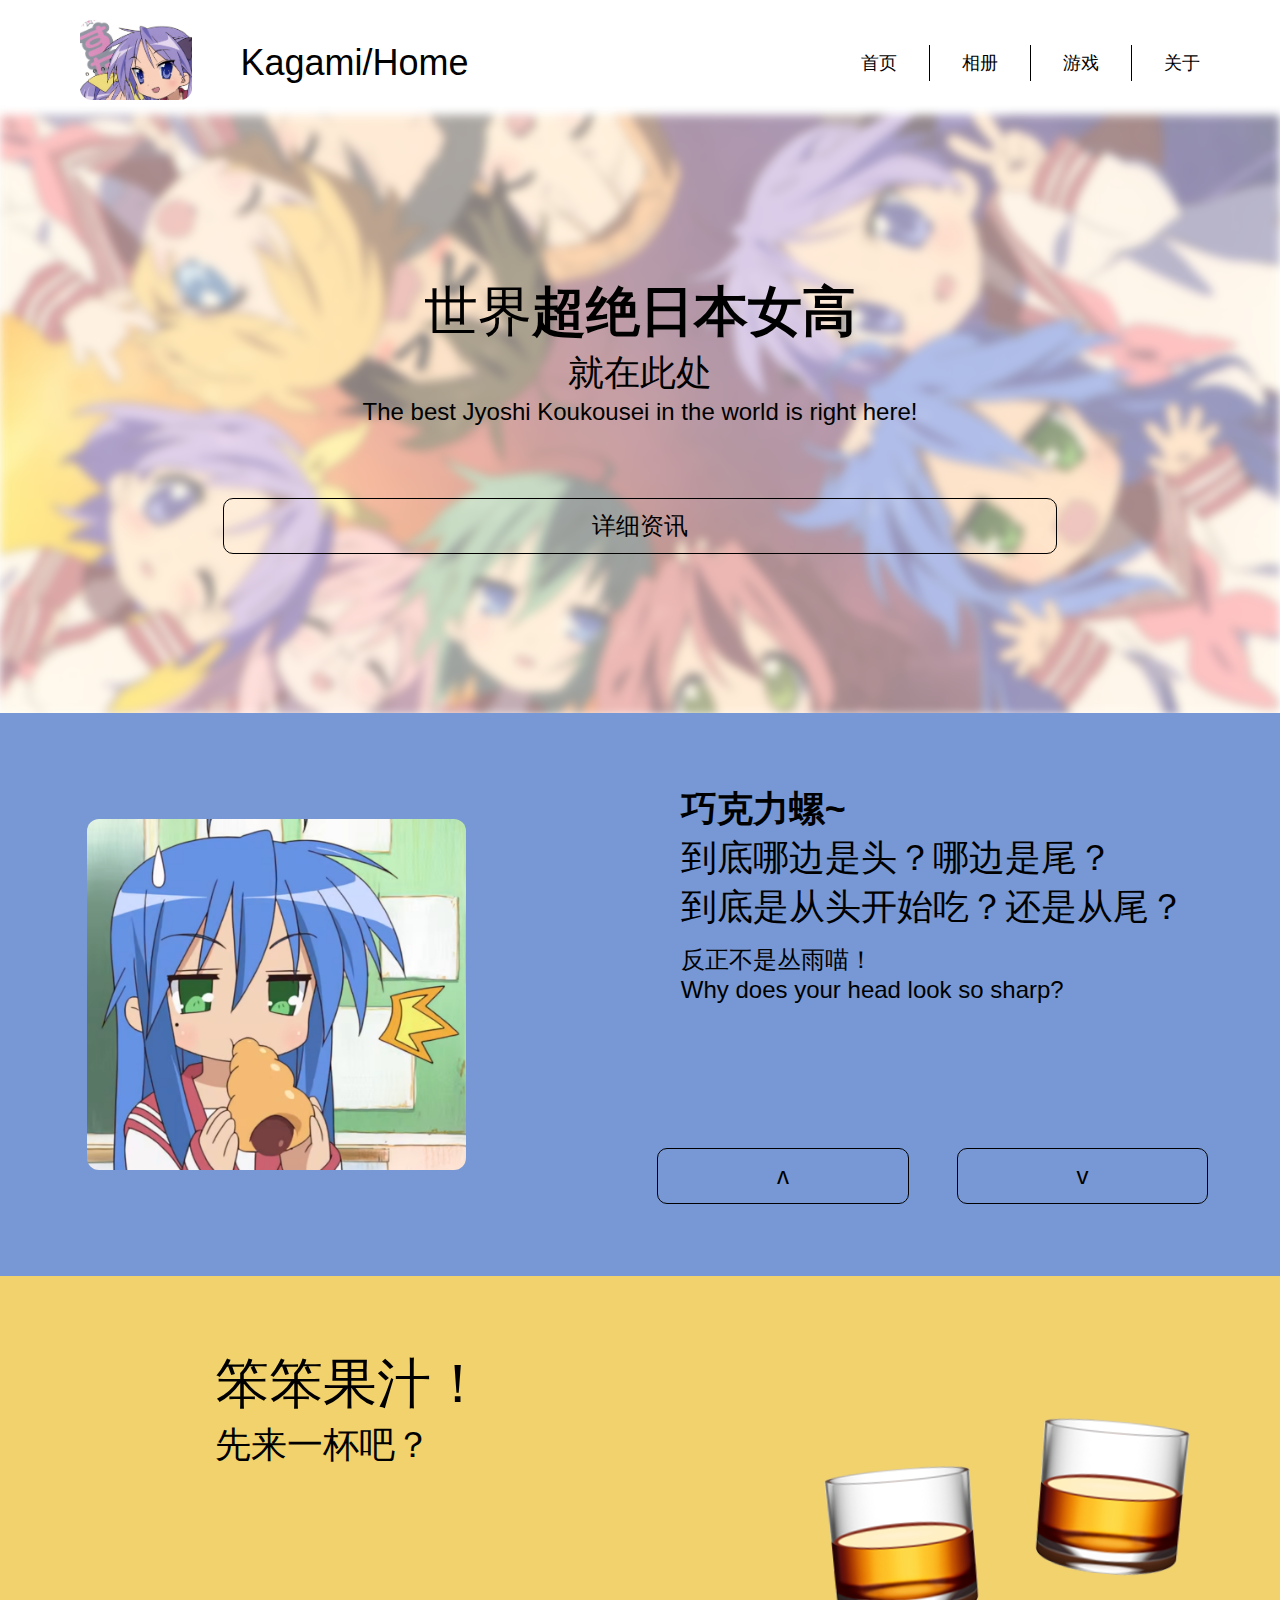
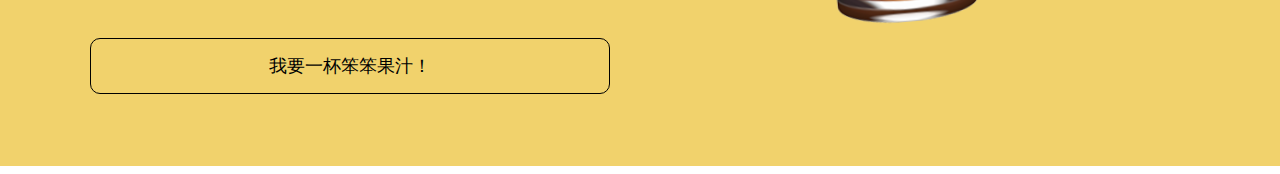
<file: index.html>
<!DOCTYPE html>
<html>
    <head>
        <meta charset="utf-8">
        <link rel="stylesheet" href="css/text.css">
        <link rel="stylesheet" href="css/container.css">
        <link rel="stylesheet" href="css/component.css">
		<script src="js/home.js"></script>
        <title>
            Kagami&#47Home
        </title>
    </head>




    <body>
        <div>


            <div>
                <header class="is-flex-container page-top-bar">
                    <div class="is-flex-container">
                        <a href="https://kagamin0707.github.io/KagamiHome/">
                            <img class="round-border-image" src="res/images/page-top.png" alt="KagamiHome" height="80" />
                        </a>
                        <div>
                            <p style="font-size: 36px;">
                                Kagami&#47Home
                            </p>
                        </div>
                    </div>
                    <div>
                        <nav>
                            <div class="is-flex-container">
                                <ul class="is-flex-container" style="gap: 2rem">
                                    <li>
                                        <a href="https://kagamin0707.github.io/KagamiHome/">
                                            <span>
                                                首页
                                            </span>
                                        </a>
                                    </li>
                                    <div class="vertical-divider"></div>
                                    <li>
                                        <a href="https://kagamin0707.github.io/KagamiHome/html/Gallery/">
                                            <span>
                                                相册
                                            </span>
                                        </a>
                                    </li>
                                    <div class="vertical-divider"></div>
                                    <li>
                                        <a href="https://kagamin0707.github.io/KagamiHome/html/Fun/">
                                            <span>
                                                游戏
                                            </span>
                                        </a>
                                    </li>
                                    <div class="vertical-divider"></div>
                                    <li>
                                        <a href="https://kagamin0707.github.io/KagamiHome/html/About/">
                                            <span>
                                                关于
                                            </span>
                                        </a>
                                    </li>
                                </ul>
                            </div>
                        </nav>
                    </div>
                </header>
            </div>


            <div>
                <main class="is-flex-container" style="height: max-content; flex-direction: column; gap: 0px;overflow: visible;">
                    <div class="page-block is-flex-container" style="padding: 159px; min-width: 520px;">
                        <img class="block-image-background" src="res/images/home-background-1.jpg" />
                        <div class="is-flex-container" style="flex-direction: column; gap: 0rem;">
                            <div class="is-flex-container is-center" style="gap: 0rem">
                                <p style="font-size: 54px; font-weight: normal;">
                                    世界
                                </p>
                                <p style="font-size: 54px; font-weight: bold;">
                                    超绝日本女高
                                </p>
                            </div>
                            <div>
                                <p class="is-center" style="font-size: 36px;">
                                    就在此处
                                </p>
                            </div>
                            <div>
                                <p class="is-center" style="font-size: 24px;">
                                    The best Jyoshi Koukousei in the world is right here!
                                </p>
                            </div>
                            <div class="block-spacer" style="height: 72px;"></div>
                            <div class="block-button is-flex-container" style="height: 54px; width: 150%;">
                                <p class="is-center" style="font-size: 24px">
                                    详细资讯
                                </p>
                            </div>
                        </div>
                    </div>
                    <div class="page-block is-flex-container" style="width: 100%; flex-wrap: wrap; background-color: #7798d4;">
                        <!--<div class="block-color-background" style=""></div>-->
                        <div class="is-flex-container" style=" width: 30%">
                            <img class="block-image-foreground round-border-image" src="res/images/chocolate-roll.png" style="width: 100%">
                        </div>
                        <div class="is-flex-container" style="flex-direction: column; min-width: 520px;">
                            <div>
                                <p style="font-size: 36px; font-weight: bold;">
                                    巧克力螺~
                                </p>
                                <p style="font-size: 36px;">
                                    到底哪边是头？哪边是尾？
                                </p>
                                <p style="font-size: 36px;">
                                    到底是从头开始吃？还是从尾？
                                </p>
                                <div class="block-spacer" style="height: 12px;"></div>
                                <p style="font-size: 24px;">
                                    反正不是丛雨喵！
                                </p>
                                <p style="font-size: 24px;">
                                    Why does your head look so sharp?
                                </p>
                            </div>
                            <div class="block-spacer" style="height: 48px;"></div>
                            <div class="is-flex-container" style="width: 120%">
                                <div class="block-button is-flex-container" style="height: 54px; width: 40%;" id="chocolate-roll-choice-up" onclick="onClickChocolateRollChoice(this)">
                                    <p class="is-center" style="font-size: 24px">
                                        ʌ
                                    </p>
                                </div>
                                <div class="block-button is-flex-container" style="height: 54px; width: 40%;" id="chocolate-roll-choice-down" onclick="onClickChocolateRollChoice(this)">
                                    <p class="is-center" style="font-size: 24px">
                                        v
                                    </p>
                                </div>
                            </div>
                        </div>  
                    </div>
                    <div class="page-block is-flex-container" style="width: 100%; flex-wrap: wrap; background-color: #f1d26c;">
                        <!--<div class="block-color-background" style=""></div>-->
                        <div class="is-flex-container" style="flex-direction: column; min-width: 520px;">
                            <div>
                                <p style="font-size: 54px; font-weight: normal;">
                                    笨笨果汁！
                                </p>
                                <p style="font-size: 36px;">
                                    先来一杯吧？
                                </p>
                            </div>
                            <div class="block-spacer" style="height: 72px;"></div>
                            <div class="is-flex-container" style="width: 100%">
                                <div class="block-button is-flex-container" style="height: 54px; width: 100%;">
                                    <p class="is-center" style="font-size: 18px">
                                        我要一杯笨笨果汁！
                                    </p>
                                </div>
                            </div>
                        </div>
                        <div class="is-flex-container">
                            <img class="block-image-foreground" src="res/images/silly-juice.png" style="translate: 0px 24px; width: 50%; rotate: -5deg;">
                            <img class="block-image-foreground" src="res/images/silly-juice.png" style="translate: 0px -24px; width: 50%; rotate: 5deg; z-index: 2;">
                        </div>
                    </div>
                </main>
            </div>


            <div>
                <footer>

                </footer>
            </div>


        </div>
    </body>
</html>
</file>
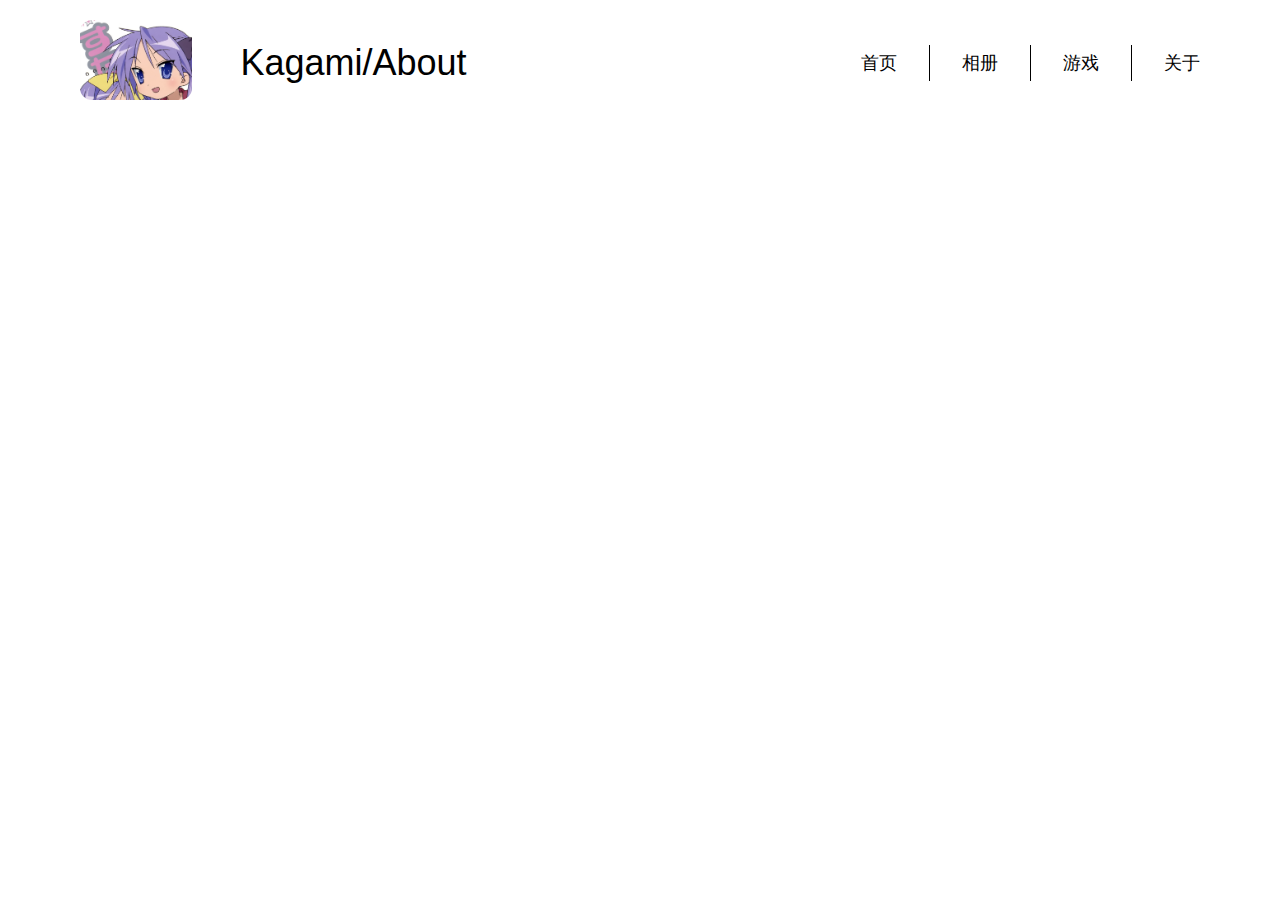
<file: html/About/index.html>
<!DOCTYPE html>
<html>
    <head>
        <meta charset="utf-8">
        <link rel="stylesheet" href="../../css/text.css">
        <link rel="stylesheet" href="../../css/container.css">
        <link rel="stylesheet" href="../../css/component.css">
        <title>
            Kagami&#47About
        </title>
    </head>




    <body>
        <div>


            <div>
                <header class="is-flex-container page-top-bar">
                    <div class="is-flex-container">
                        <a href="https://kagamin0707.github.io/KagamiHome/">
                            <img class="round-border-image" src="../../res/images/page-top.png" alt="KagamiHome" height="80" />
                        </a>
                        <div>
                            <p style="font-size: 36px;">
                                Kagami&#47About
                            </p>
                        </div>
                    </div>
                    <div>
                        <nav>
                            <div class="is-flex-container">
                                <ul class="is-flex-container" style="gap: 2rem">
                                    <li>
                                        <a href="https://kagamin0707.github.io/KagamiHome/">
                                            <span>
                                                首页
                                            </span>
                                        </a>
                                    </li>
                                    <div class="vertical-divider"></div>
                                    <li>
                                        <a href="https://kagamin0707.github.io/KagamiHome/html/Gallery/">
                                            <span>
                                                相册
                                            </span>
                                        </a>
                                    </li>
                                    <div class="vertical-divider"></div>
                                    <li>
                                        <a href="https://kagamin0707.github.io/KagamiHome/html/Fun/">
                                            <span>
                                                游戏
                                            </span>
                                        </a>
                                    </li>
                                    <div class="vertical-divider"></div>
                                    <li>
                                        <a href="https://kagamin0707.github.io/KagamiHome/html/About/">
                                            <span>
                                                关于
                                            </span>
                                        </a>
                                    </li>
                                </ul>
                            </div>
                        </nav>
                    </div>
                </header>
            </div>


            <div>
                <main>
            
                </main>
            </div>


            <div>
                <footer>

                </footer>
            </div>


        </div>
    </body>
</html>
</file>
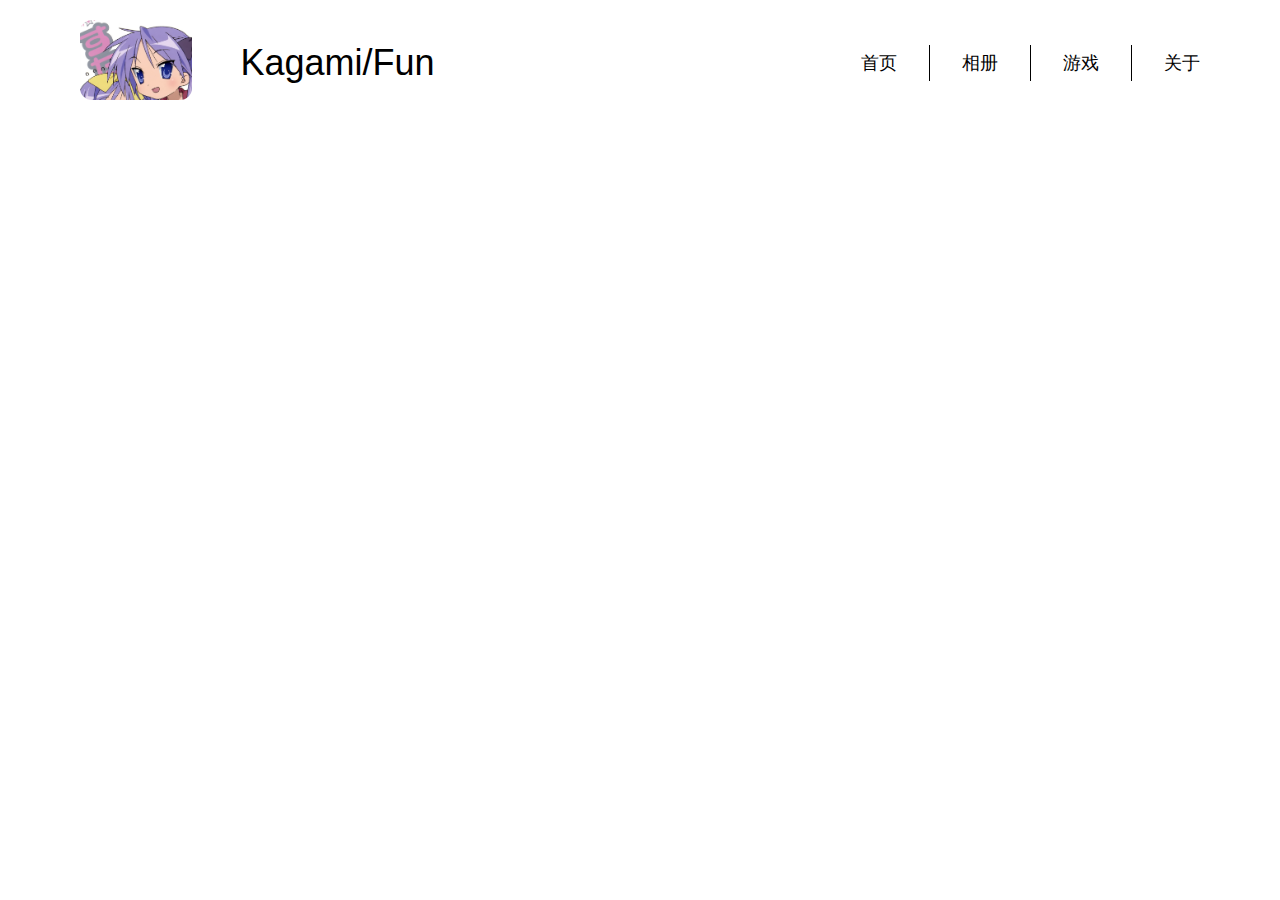
<file: html/Fun/index.html>
<!DOCTYPE html>
<html>
    <head>
        <meta charset="utf-8">
        <link rel="stylesheet" href="../../css/text.css">
        <link rel="stylesheet" href="../../css/container.css">
        <link rel="stylesheet" href="../../css/component.css">
        <title>
            Kagami&#47Fun
        </title>
    </head>




    <body>
        <div>


            <div>
                <header class="is-flex-container page-top-bar">
                    <div class="is-flex-container">
                        <a href="https://kagamin0707.github.io/KagamiHome/">
                            <img class="round-border-image" src="../../res/images/page-top.png" alt="KagamiHome" height="80" />
                        </a>
                        <div>
                            <p style="font-size: 36px;">
                                Kagami&#47Fun
                            </p>
                        </div>
                    </div>
                    <div>
                        <nav>
                            <div class="is-flex-container">
                                <ul class="is-flex-container" style="gap: 2rem">
                                    <li>
                                        <a href="https://kagamin0707.github.io/KagamiHome/">
                                            <span>
                                                首页
                                            </span>
                                        </a>
                                    </li>
                                    <div class="vertical-divider"></div>
                                    <li>
                                        <a href="https://kagamin0707.github.io/KagamiHome/html/Gallery/">
                                            <span>
                                                相册
                                            </span>
                                        </a>
                                    </li>
                                    <div class="vertical-divider"></div>
                                    <li>
                                        <a href="https://kagamin0707.github.io/KagamiHome/html/Fun/">
                                            <span>
                                                游戏
                                            </span>
                                        </a>
                                    </li>
                                    <div class="vertical-divider"></div>
                                    <li>
                                        <a href="https://kagamin0707.github.io/KagamiHome/html/About/">
                                            <span>
                                                关于
                                            </span>
                                        </a>
                                    </li>
                                </ul>
                            </div>
                        </nav>
                    </div>
                </header>
            </div>


            <div>
                <main>
            
                </main>
            </div>


            <div>
                <footer>

                </footer>
            </div>


        </div>
    </body>
</html>
</file>
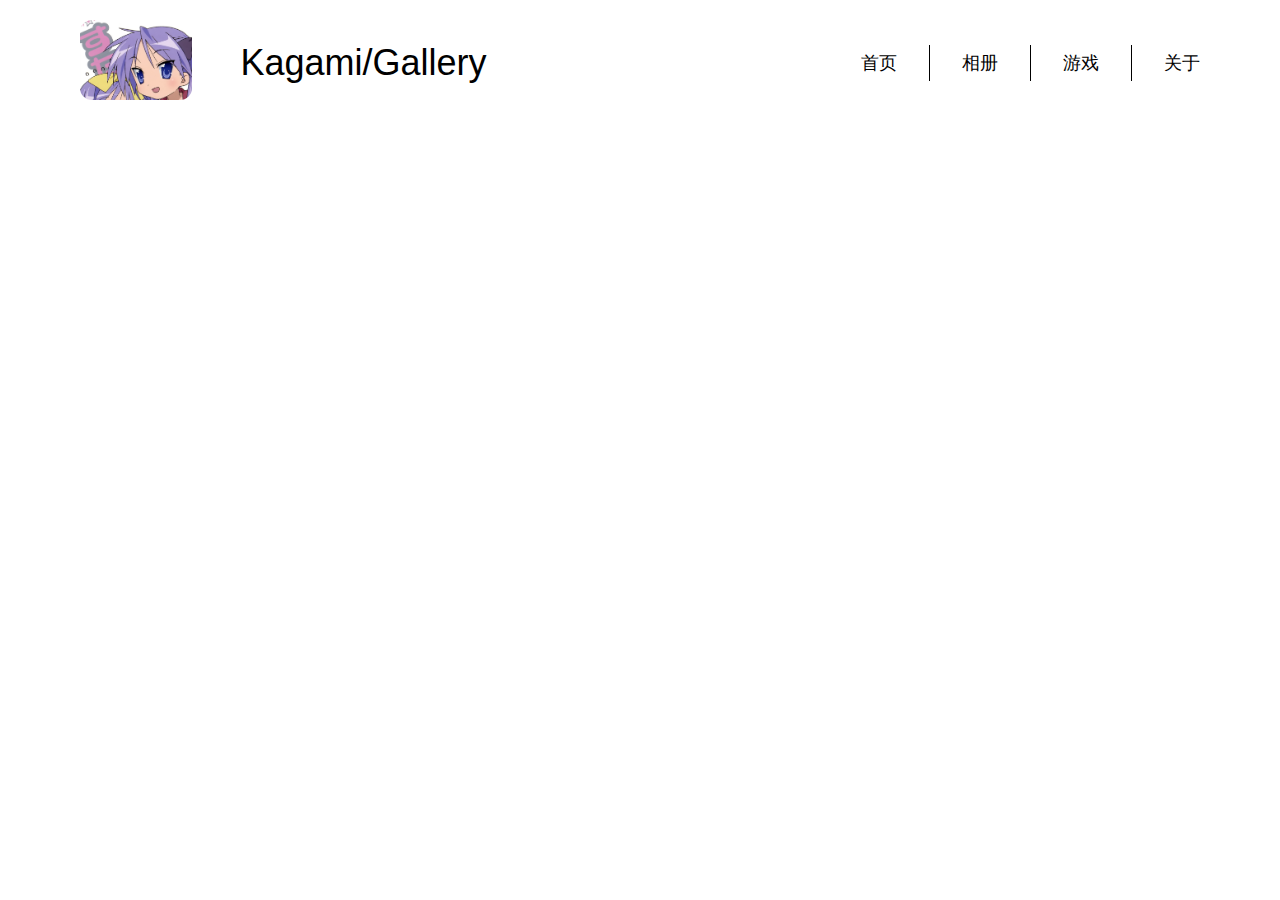
<file: html/Gallery/index.html>
<!DOCTYPE html>
<html>
    <head>
        <meta charset="utf-8">
        <link rel="stylesheet" href="../../css/text.css">
        <link rel="stylesheet" href="../../css/container.css">
        <link rel="stylesheet" href="../../css/component.css">
        <title>
            Kagami&#47Gallery
        </title>
    </head>




    <body>
        <div>


            <div>
                <header class="is-flex-container page-top-bar">
                    <div class="is-flex-container">
                        <a href="https://kagamin0707.github.io/KagamiHome/">
                            <img class="round-border-image" src="../../res/images/page-top.png" alt="KagamiHome" height="80" />
                        </a>
                        <div>
                            <p style="font-size: 36px;">
                                Kagami&#47Gallery
                            </p>
                        </div>
                    </div>
                    <div>
                        <nav>
                            <div class="is-flex-container">
                                <ul class="is-flex-container" style="gap: 2rem">
                                    <li>
                                        <a href="https://kagamin0707.github.io/KagamiHome/">
                                            <span>
                                                首页
                                            </span>
                                        </a>
                                    </li>
                                    <div class="vertical-divider"></div>
                                    <li>
                                        <a href="https://kagamin0707.github.io/KagamiHome/html/Gallery/">
                                            <span>
                                                相册
                                            </span>
                                        </a>
                                    </li>
                                    <div class="vertical-divider"></div>
                                    <li>
                                        <a href="https://kagamin0707.github.io/KagamiHome/html/Fun/">
                                            <span>
                                                游戏
                                            </span>
                                        </a>
                                    </li>
                                    <div class="vertical-divider"></div>
                                    <li>
                                        <a href="https://kagamin0707.github.io/KagamiHome/html/About/">
                                            <span>
                                                关于
                                            </span>
                                        </a>
                                    </li>
                                </ul>
                            </div>
                        </nav>
                    </div>
                </header>
            </div>


            <div>
                <main>
            
                </main>
            </div>


            <div>
                <footer>

                </footer>
            </div>


        </div>
    </body>
</html>
</file>
<file: css/text.css>
body
{
    font-family:'Segoe UI', Tahoma, Geneva, Verdana, sans-serif;
    font-size: 18px;
    font-weight: lighter;
}

a
{
    text-decoration: none;
    color: #000000;
}

li
{
    list-style-type: none;
}

p
{
    margin: 0px;
}

.is-center
{
    text-align: center;
}
</file>
<file: css/container.css>
.is-flex-container
{
    display: flex;
    flex-direction: row;
    align-items: center;
    justify-content: center;
    gap: 48px;
}

.page-top-bar
{
    justify-content: space-between;
    padding-left: 72px;
    padding-right: 72px;
    padding-top: 12px;
    padding-bottom: 12px;
}

.page-block
{
    padding: 72px;
    height: max-content;
    justify-content: space-around;
}

ul
{
    padding: 0px;
}
</file>
<file: css/component.css>
.vertical-divider 
{
    height: 36px;
    width: 1px;
    background-color: #000000;
}

.block-image-background
{
    height: 600px;
    width: 100%;
    object-fit: cover;
    filter: blur(5px);
    opacity: 0.5;
    position: absolute;
    z-index: -1;
}

.block-image-foreground
{
    transition: all 600ms;
}

.block-image-foreground:hover
{
    transform: scale(1.2) rotate(-5deg);
    filter: drop-shadow(3px 3px 10px rgb(88, 88, 88)) brightness(1.05);
}

.round-border-image
{
    border-radius: 12px;
}

.block-color-background
{
    height: 100%;
    width: 100%;
    filter: blur(2px);
    opacity: 0.8;
    position: absolute;
    z-index: -1;
}

.block-spacer
{
    height: 60px;
    width: 100%;
}

.block-button
{
    border: 1px solid black;
    border-radius: 10px;
    border-color: #000000;
    transition: all 300ms;
}

.block-button:hover
{
    background-color: rgba(0, 0, 0, 0.2);
    backdrop-filter: blur(15px);
}









.choco-active-left
{
	transform: translate(30%);
	border: none;
	background-color: rgba(73, 244, 70, 0.5);
}

.choco-active-right
{
	transform: translate(-30%);
	border: none;
	background-color: rgba(73, 244, 70, 0.5);
}

.choco-active-left:hover
{
	background-color: rgba(73, 244, 70, 0.5);
}

.choco-active-right:hover 
{
	background-color: rgba(73, 244, 70, 0.5);
}

.choco-inactive
{
	visibility: hidden;
}

@keyframes choco-active-left
{
	from 
	{
		width: 40%;
	}
	to 
	{
		width: 100%;
		border: none;
		background-color:rgba(73, 244, 70, 0.5);
	}
}

@keyframes choco-active-right 
{
	from 
	{
		width: 40%;
	}
	to 
	{
		width: 100%;
		border: none;
		background-color: rgba(73, 244, 70, 0.5);
	}
}

@keyframes choco-inactive 
{
	from 
	{
		transform: scale(1);
	}
	to 
	{
		transform: scale(0.01);
		border: none;
		visibility: hidden;
	}
}
</file>
